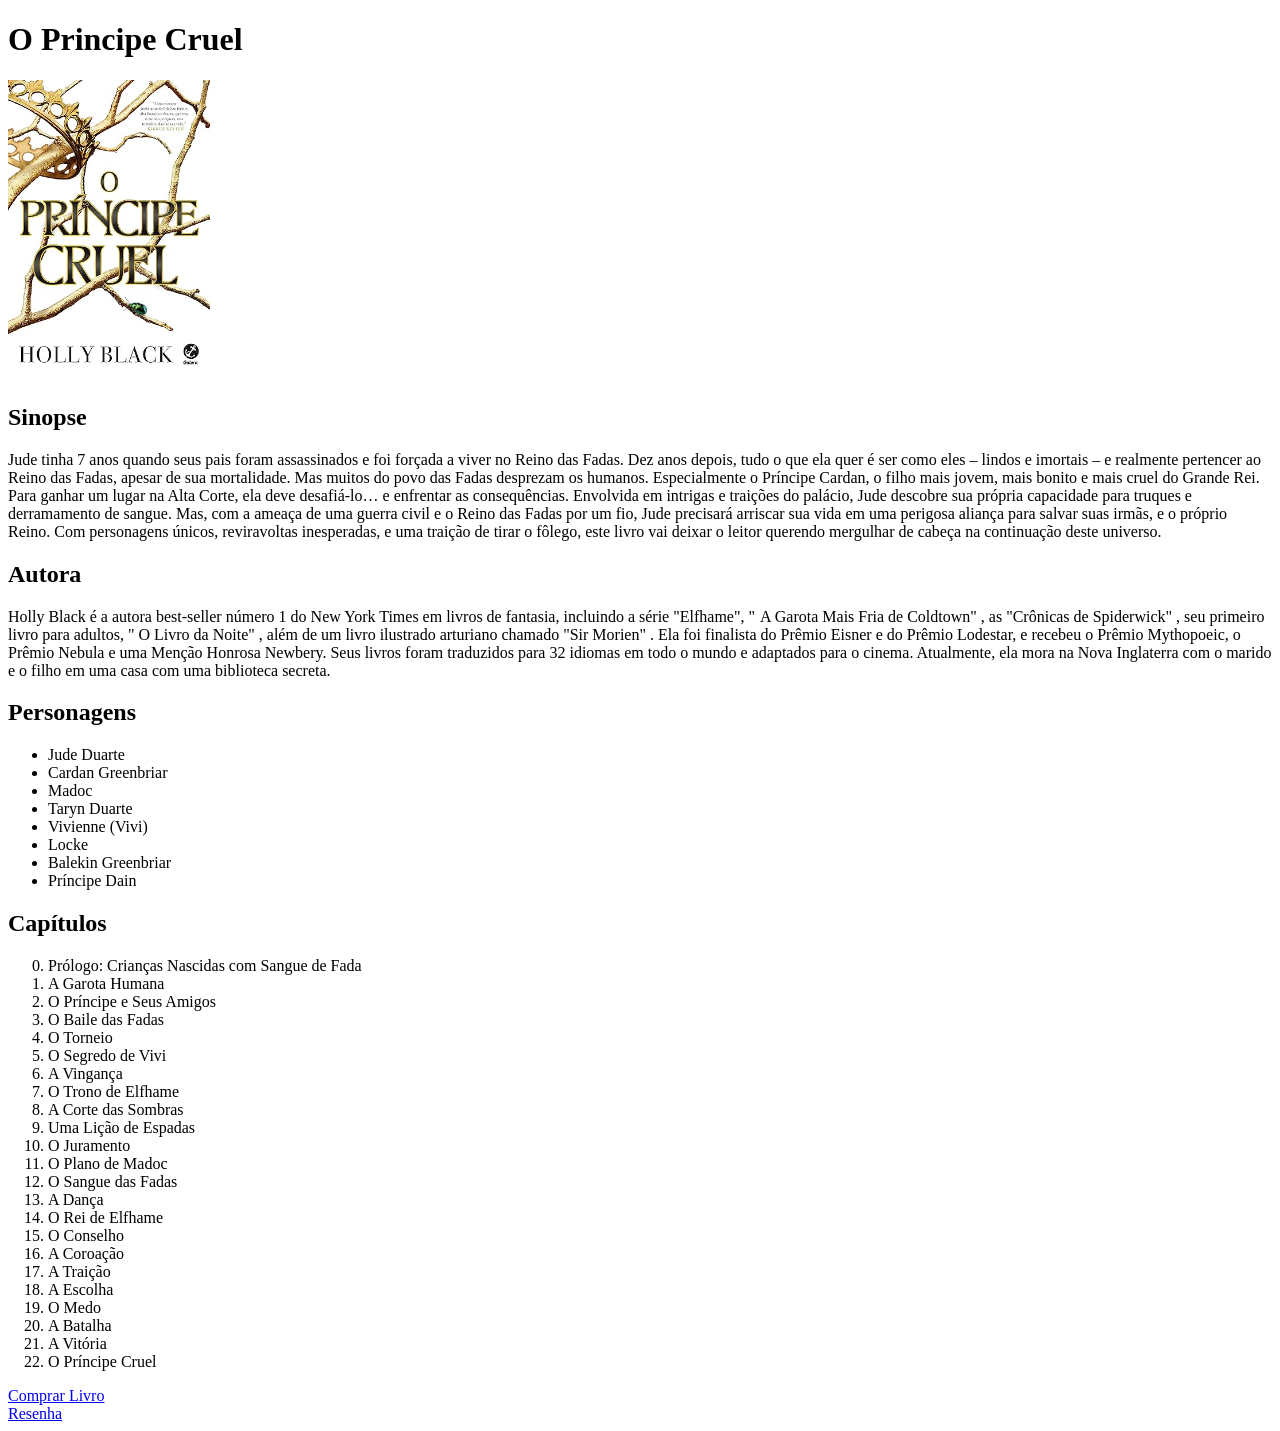
<file: index.html>
<!DOCTYPE html>
<html lang="pt-br">
<head>
    <meta charset="UTF-8">
    <meta name="viewport" content="width=device-width, initial-scale=1.0">
    <link rel="icon" href="icon.png">
    <title>Livro</title>
</head>
<body>  
    <h1>O Principe Cruel</h1> <!-- Titulo principal da página -->

    <img src="capa.jpg" alt="Capa do livro O Principe Cruel" height="300px">

    <section>
        <h2>Sinopse</h2>
        <p>Jude tinha 7 anos quando seus pais foram assassinados e foi forçada a viver no Reino das Fadas. Dez anos depois, tudo o que ela quer é ser como eles – lindos e imortais – e realmente pertencer ao Reino das Fadas, apesar de sua mortalidade.
            Mas muitos do povo das Fadas desprezam os humanos. Especialmente o Príncipe Cardan, o filho mais jovem, mais bonito e mais cruel do Grande Rei. Para ganhar um lugar na Alta Corte, ela deve desafiá-lo… e enfrentar as consequências.
            Envolvida em intrigas e traições do palácio, Jude descobre sua própria capacidade para truques e derramamento de sangue. Mas, com a ameaça de uma guerra civil e o Reino das Fadas por um fio, Jude precisará arriscar sua vida em uma perigosa aliança para salvar suas irmãs, e o próprio Reino.
            Com personagens únicos, reviravoltas inesperadas, e uma traição de tirar o fôlego, este  livro vai deixar o leitor querendo mergulhar de cabeça na continuação deste universo.
        </p>
    </section>
    
    <section>
        <h2>Autora</h2>
        <p>Holly Black é a autora best-seller número 1 do New York Times em livros de fantasia, 
           incluindo a série "Elfhame", "  A Garota Mais Fria de Coldtown" , as
           "Crônicas de Spiderwick" , seu primeiro livro para adultos, " O Livro da Noite" , 
           além de um livro ilustrado arturiano chamado "Sir Morien" . Ela foi finalista do Prêmio Eisner 
           e do Prêmio Lodestar, e recebeu o Prêmio Mythopoeic, o Prêmio Nebula e uma Menção Honrosa Newbery.
           Seus livros foram traduzidos para 32 idiomas em todo o mundo e adaptados para o cinema. Atualmente, 
           ela mora na Nova Inglaterra com o marido e o filho em uma casa com uma biblioteca secreta.</p>
    </section>

    <section>
        <h2>Personagens</h2>
        <ul>
            <li>Jude Duarte</li>
            <li>Cardan Greenbriar</li>
            <li>Madoc</li>
            <li>Taryn Duarte</li>
            <li>Vivienne (Vivi)</li>
            <li>Locke</li>
            <li>Balekin Greenbriar</li>
            <li>Príncipe Dain</li>
        </ul>
    </section>

    <section>
        <h2>Capítulos</h2>
        <ol start="0">
            <li>Prólogo: Crianças Nascidas com Sangue de Fada</li>
            <li>A Garota Humana</li>
            <li>O Príncipe e Seus Amigos</li>
            <li>O Baile das Fadas</li>
            <li>O Torneio</li>
            <li>O Segredo de Vivi</li>
            <li>A Vingança</li>
            <li>O Trono de Elfhame</li>
            <li>A Corte das Sombras</li>
            <li>Uma Lição de Espadas</li>
            <li>O Juramento</li>
            <li>O Plano de Madoc</li>
            <li>O Sangue das Fadas</li>
            <li>A Dança</li>
            <li>O Rei de Elfhame</li>
            <li>O Conselho</li>
            <li>A Coroação</li>
            <li>A Traição</li>
            <li>A Escolha</li>
            <li>O Medo</li>
            <li> A Batalha</li>
            <li>A Vitória</li>
            <li>O Príncipe Cruel</li>
        </ol>
    </section>
    
    <!-- Link externo (abre em nova aba) -->
    <a href="https://www.amazon.com.br/pr%C3%ADncipe-cruel-Vol-Povo-Ar/dp/850111555X" target="_blank">Comprar Livro</a> <br>
    
    <!-- Link interno -->
    <a href="Resenha.html" >Resenha</a>

</body>
</html>
</file>
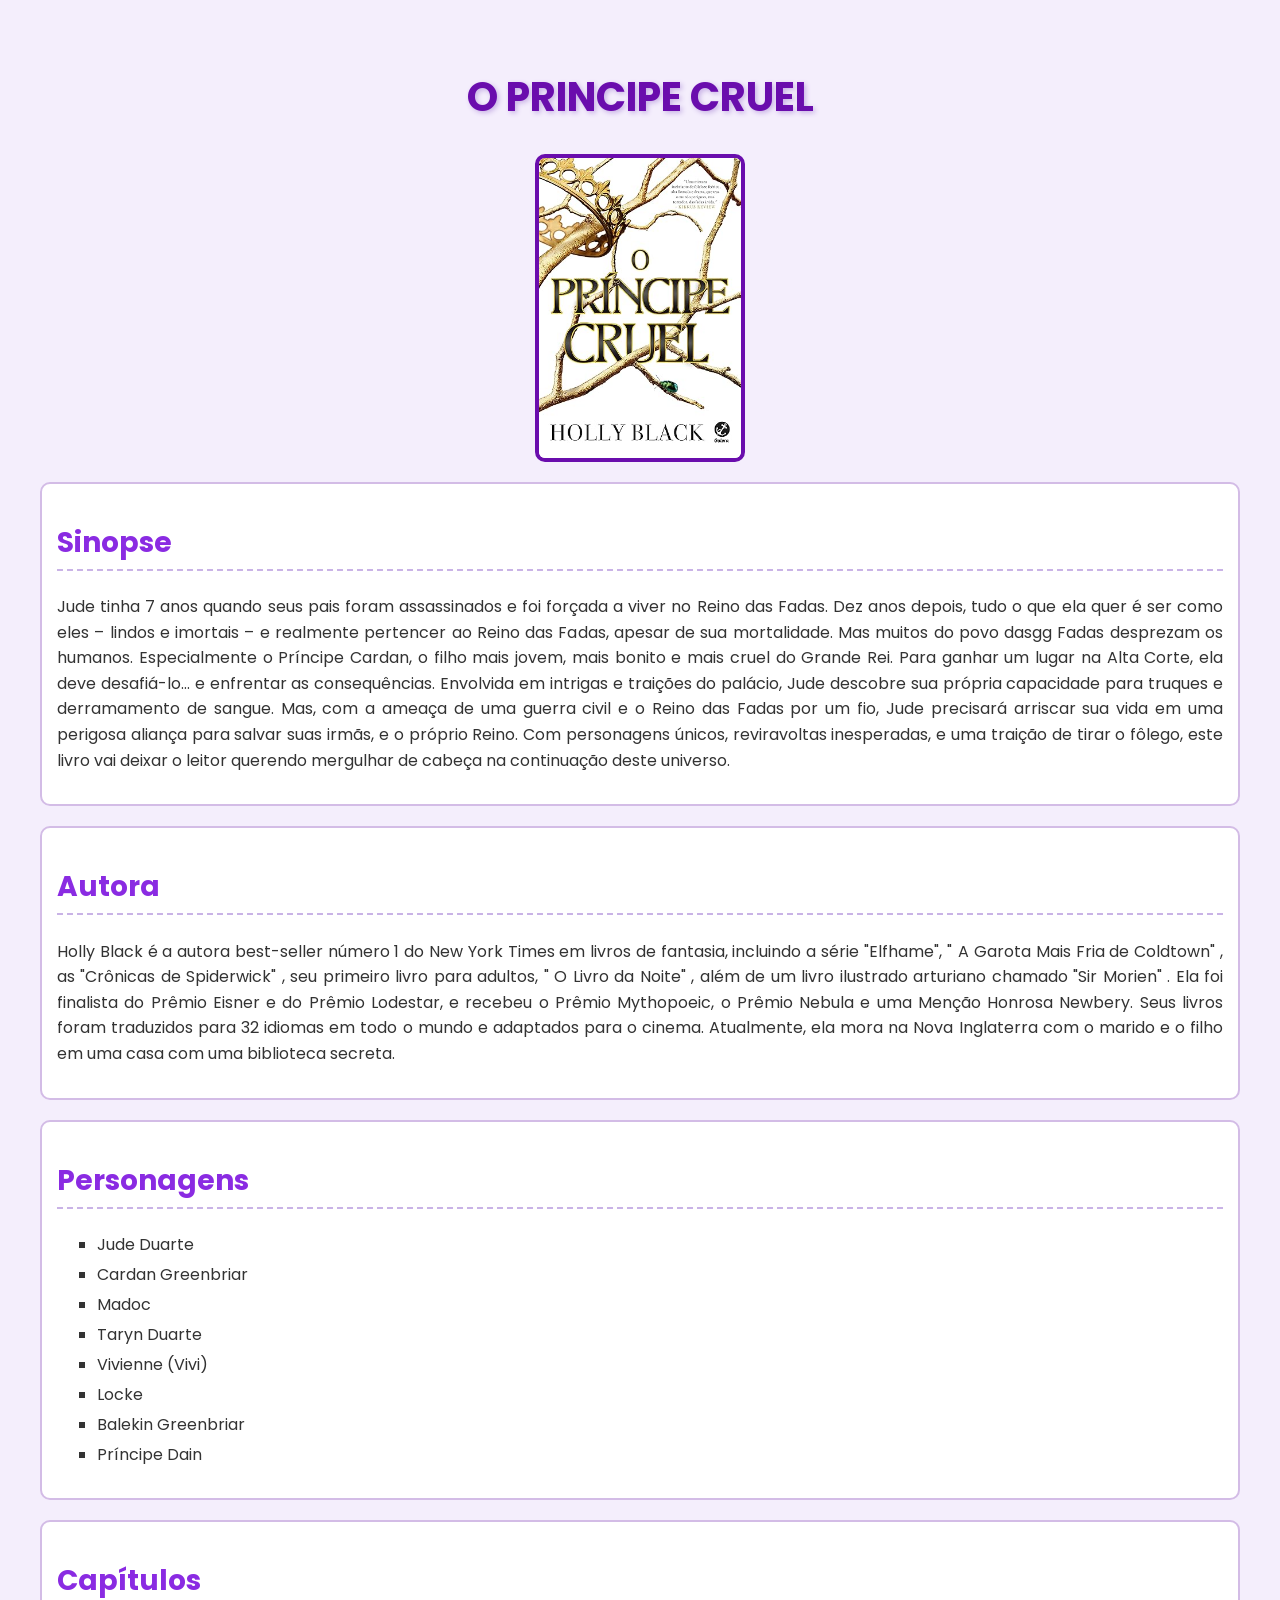
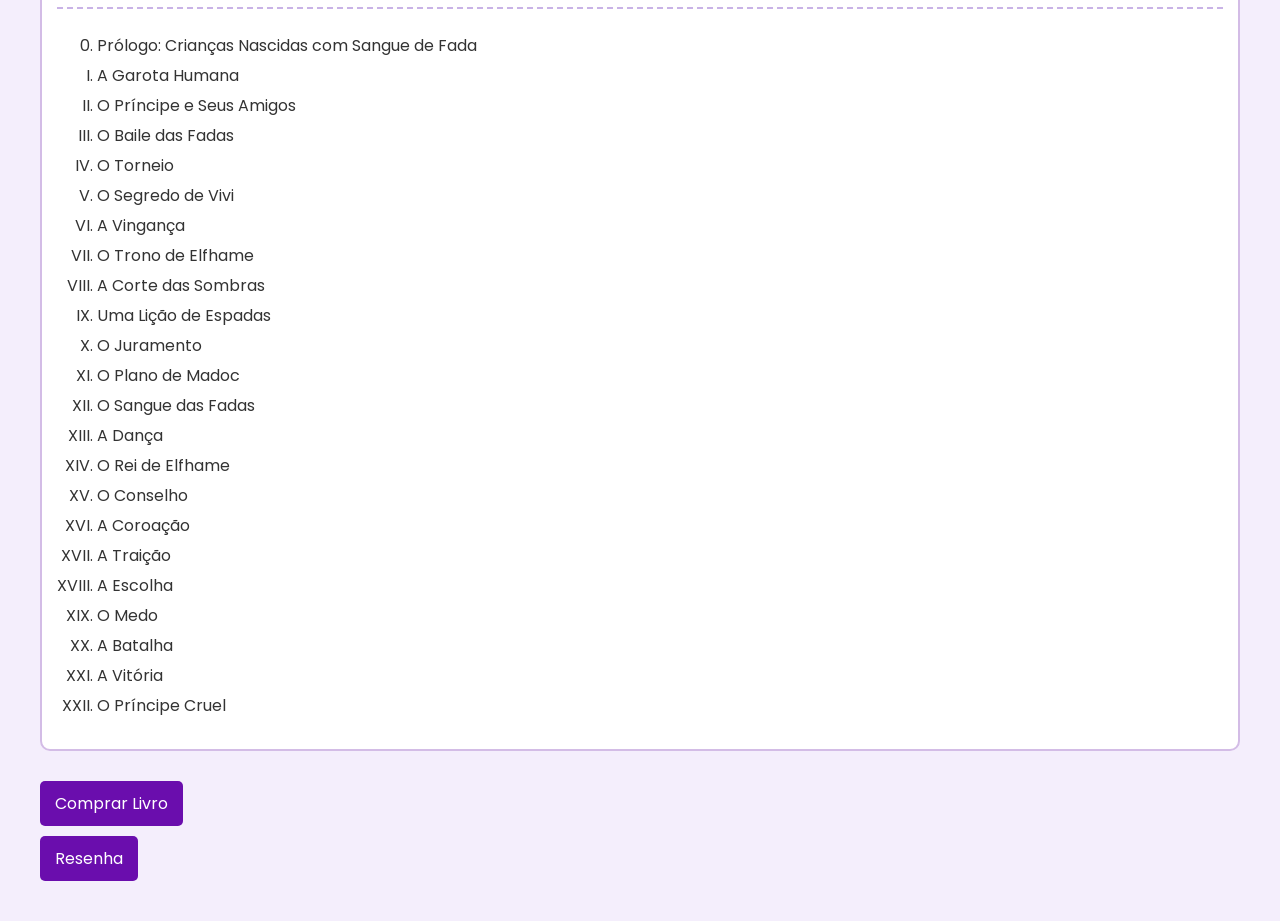
<file: AT_02/index.html>
<!DOCTYPE html>
<html lang="pt-br">
<head>
    <meta charset="UTF-8">
    <meta name="viewport" content="width=device-width, initial-scale=1.0">
    <link rel="icon" href="icon.png">
    <link rel="stylesheet" href="style.css">
    <title>Livro</title>
</head>
<body>  
    <h1 id="tituloPrincipal" >O Principe Cruel</h1> <!-- Titulo principal da página -->

    <img src="capa.jpg" alt="Capa do livro O Principe Cruel" height="300px">

    <section>
        <h2>Sinopse</h2>
        <p>Jude tinha 7 anos quando seus pais foram assassinados e foi forçada a viver no Reino das Fadas. Dez anos depois, tudo o que ela quer é ser como eles – lindos e imortais – e realmente pertencer ao Reino das Fadas, apesar de sua mortalidade.
            Mas muitos do povo dasgg Fadas desprezam os humanos. Especialmente o Príncipe Cardan, o filho mais jovem, mais bonito e mais cruel do Grande Rei. Para ganhar um lugar na Alta Corte, ela deve desafiá-lo… e enfrentar as consequências.
            Envolvida em intrigas e traições do palácio, Jude descobre sua própria capacidade para truques e derramamento de sangue. Mas, com a ameaça de uma guerra civil e o Reino das Fadas por um fio, Jude precisará arriscar sua vida em uma perigosa aliança para salvar suas irmãs, e o próprio Reino.
            Com personagens únicos, reviravoltas inesperadas, e uma traição de tirar o fôlego, este  livro vai deixar o leitor querendo mergulhar de cabeça na continuação deste universo.
        </p>
    </section>
    
    <section>
        <h2>Autora</h2>
        <p>Holly Black é a autora best-seller número 1 do New York Times em livros de fantasia, 
           incluindo a série "Elfhame", "  A Garota Mais Fria de Coldtown" , as
           "Crônicas de Spiderwick" , seu primeiro livro para adultos, " O Livro da Noite" , 
           além de um livro ilustrado arturiano chamado "Sir Morien" . Ela foi finalista do Prêmio Eisner 
           e do Prêmio Lodestar, e recebeu o Prêmio Mythopoeic, o Prêmio Nebula e uma Menção Honrosa Newbery.
           Seus livros foram traduzidos para 32 idiomas em todo o mundo e adaptados para o cinema. Atualmente, 
           ela mora na Nova Inglaterra com o marido e o filho em uma casa com uma biblioteca secreta.</p>
    </section>

    <section>
        <h2>Personagens</h2>
        <ul>
            <li>Jude Duarte</li>
            <li>Cardan Greenbriar</li>
            <li>Madoc</li>
            <li>Taryn Duarte</li>
            <li>Vivienne (Vivi)</li>
            <li>Locke</li>
            <li>Balekin Greenbriar</li>
            <li>Príncipe Dain</li>
        </ul>
    </section>

    <section>
        <h2>Capítulos</h2>
        <ol start="0">
            <li>Prólogo: Crianças Nascidas com Sangue de Fada</li>
            <li>A Garota Humana</li>
            <li>O Príncipe e Seus Amigos</li>
            <li>O Baile das Fadas</li>
            <li>O Torneio</li>
            <li>O Segredo de Vivi</li>
            <li>A Vingança</li>
            <li>O Trono de Elfhame</li>
            <li>A Corte das Sombras</li>
            <li>Uma Lição de Espadas</li>
            <li>O Juramento</li>
            <li>O Plano de Madoc</li>
            <li>O Sangue das Fadas</li>
            <li>A Dança</li>
            <li>O Rei de Elfhame</li>
            <li>O Conselho</li>
            <li>A Coroação</li>
            <li>A Traição</li>
            <li>A Escolha</li>
            <li>O Medo</li>
            <li> A Batalha</li>
            <li>A Vitória</li>
            <li>O Príncipe Cruel</li>
        </ol>
    </section>
    
    <!-- Link externo (abre em nova aba) -->
    <a href="https://www.amazon.com.br/pr%C3%ADncipe-cruel-Vol-Povo-Ar/dp/850111555X" target="_blank">Comprar Livro</a> <br>
    
    <!-- Link interno -->
    <a href="Resenha.html" >Resenha</a>

</body>
</html>
</file>
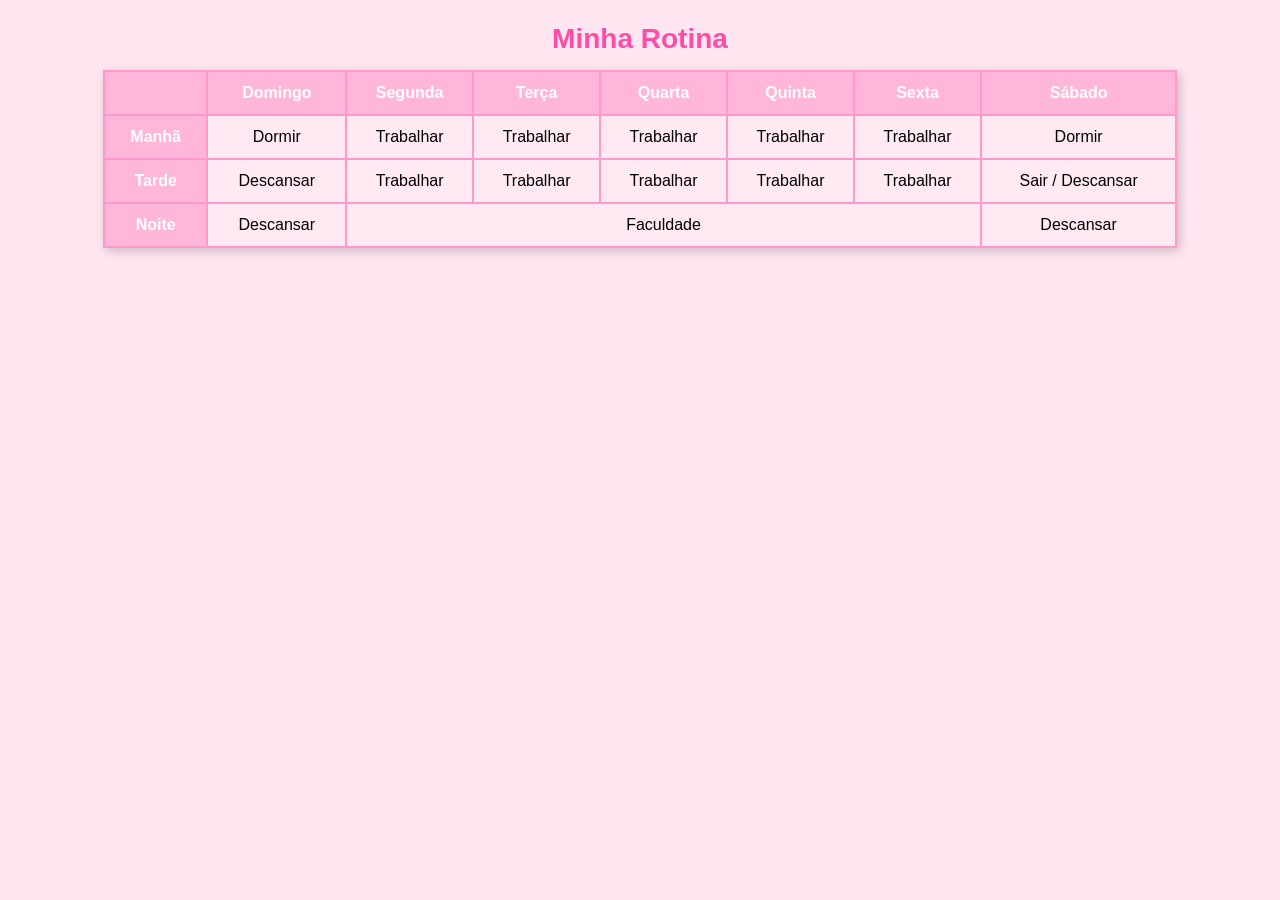
<file: AT_04/index.html>
<!DOCTYPE html>
<html lang="pt-br">
<head>
    <meta charset="UTF-8">
    <meta name="viewport" content="width=device-width, initial-scale=1.0">
    <title>Rotina</title>

    <style>

        body{
            font-family: Arial, sans-serif;
            background-color: #ffe6f0;
        }

        .tabela{
            border-collapse: collapse;
            width: 85%;
            margin: auto;
            text-align: center;
            background-color: #ffffff;
            box-shadow: 3px 3px 10px rgba(0,0,0,0.2);
        }

        .tabela th, .tabela td{
            border: 2px solid #ff99cc;
            padding: 12px;
        }

        .tabela caption{
            font-size: 28px;
            font-weight: bold;
            margin: 15px;
            color: #ff4ca6;
        }

        .tabela th{
            background-color: #ffb6d9;
            color: white;
        }

        .tabela td{
            background-color: #ffeaf4;
        }

    </style>
</head>
<body>

    <table class="tabela">

        <caption> Minha Rotina </caption>

        <tr>
            <th></th>
            <th>Domingo</th>
            <th>Segunda</th>
            <th>Terça</th>
            <th>Quarta</th>
            <th>Quinta</th>
            <th>Sexta</th>
            <th>Sábado</th>
        </tr>

        <tr>
            <th>Manhã</th>
            <td>Dormir</td>
            <td>Trabalhar</td>
            <td>Trabalhar</td>
            <td>Trabalhar</td>
            <td>Trabalhar</td>
            <td>Trabalhar</td>
            <td>Dormir</td>
        </tr>

        <tr>
            <th>Tarde</th>
            <td>Descansar</td>
            <td>Trabalhar</td>
            <td>Trabalhar</td>
            <td>Trabalhar</td>
            <td>Trabalhar</td>
            <td>Trabalhar</td>
            <td>Sair / Descansar</td>
        </tr>

        <tr>
            <th>Noite</th>
            <td>Descansar</td>
            <td colspan="5"> Faculdade </td>
            <td>Descansar</td>
        </tr>

    </table>

</body>
</html>
</file>
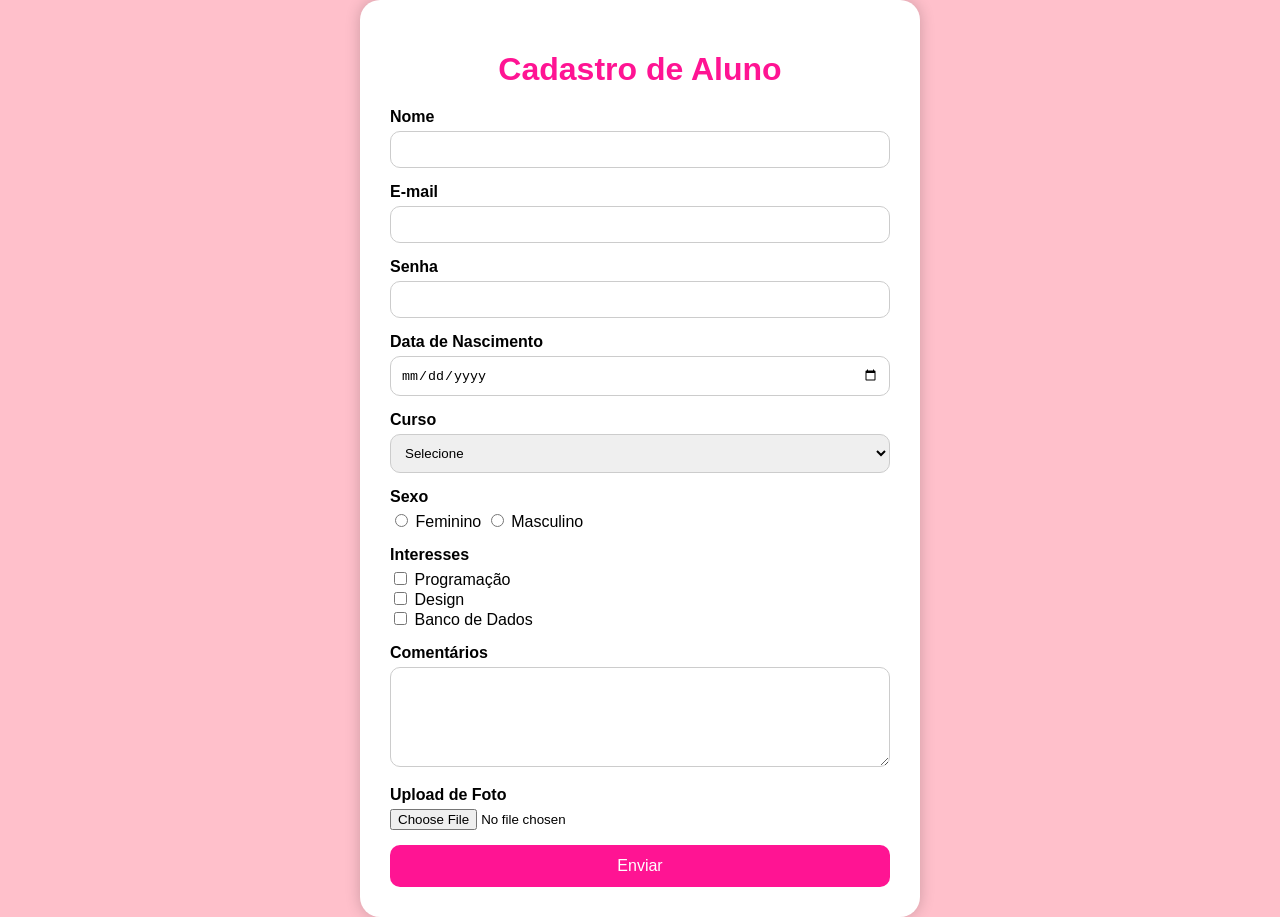
<file: AT_05/index.html>
<!DOCTYPE html>
<html lang="pt-BR">
<head>
<meta charset="UTF-8">
<meta name="viewport" content="width=device-width, initial-scale=1.0">
<title>Formulário</title>

<style>

body{
    margin: 0;
    font-family: Arial, sans-serif;
    background-color: #ffc0cb;
    display: flex;
    justify-content: center;
    align-items: center;
    min-height: 100vh;
}

.formulario{
    width: 500px;
    background-color: white;
    padding: 30px;
    border-radius: 20px;
    box-shadow: 0 0 15px rgba(0,0,0,0.2);
}

.titulo{
    text-align: center;
    color: deeppink;
    margin-bottom: 20px;
}

.campo{
    margin-bottom: 15px;
}

.rotulo{
    display: block;
    margin-bottom: 5px;
    font-weight: bold;
}

.input-texto{
    width: 100%;
    padding: 10px;
    border: 1px solid #ccc;
    border-radius: 10px;
    box-sizing: border-box;
}

.input-texto:focus{
    outline: none;
    border: 2px solid deeppink;
    box-shadow: 0 0 5px pink;
}

.area-texto{
    width: 100%;
    height: 100px;
    padding: 10px;
    border: 1px solid #ccc;
    border-radius: 10px;
    box-sizing: border-box;
    resize: vertical;
}

.area-texto:focus{
    outline: none;
    border: 2px solid deeppink;
    box-shadow: 0 0 5px pink;
}

.opcoes{
    margin-top: 5px;
}

.botao{
    width: 100%;
    padding: 12px;
    border: none;
    border-radius: 10px;
    background-color: deeppink;
    color: white;
    font-size: 16px;
    cursor: pointer;
    transition: 0.3s;
}

.botao:hover{
    background-color: hotpink;
}

@media(max-width:600px){
    .formulario{
        width: 90%;
    }
}

</style>

</head>
<body>

<div class="formulario">

    <h1 class="titulo">Cadastro de Aluno</h1>

    <form>

        <div class="campo">
            <label class="rotulo" for="nome">Nome</label>
            <input class="input-texto" type="text" id="nome" name="nome">
        </div>

        <div class="campo">
            <label class="rotulo" for="email">E-mail</label>
            <input class="input-texto" type="email" id="email" name="email">
        </div>

        <div class="campo">
            <label class="rotulo" for="senha">Senha</label>
            <input class="input-texto" type="password" id="senha" name="senha">
        </div>

        <div class="campo">
            <label class="rotulo" for="data">Data de Nascimento</label>
            <input class="input-texto" type="date" id="data" name="data">
        </div>

        <div class="campo">
            <label class="rotulo" for="curso">Curso</label>
            <select class="input-texto" id="curso" name="curso">
                <option>Selecione</option>
                <option>Análise e Desenvolvimento de Sistemas</option>
                <option>Engenharia de Software</option>
                <option>Ciência da Computação</option>
                <option>Sistemas de Informação</option>
            </select>
        </div>

        <div class="campo">
            <label class="rotulo">Sexo</label>

            <div class="opcoes">
                <input type="radio" id="feminino" name="sexo">
                <label for="feminino">Feminino</label>

                <input type="radio" id="masculino" name="sexo">
                <label for="masculino">Masculino</label>
            </div>
        </div>

        <div class="campo">
            <label class="rotulo">Interesses</label>

            <div class="opcoes">
                <input type="checkbox" id="programacao">
                <label for="programacao">Programação</label><br>

                <input type="checkbox" id="design">
                <label for="design">Design</label><br>

                <input type="checkbox" id="banco">
                <label for="banco">Banco de Dados</label>
            </div>
        </div>

        <div class="campo">
            <label class="rotulo" for="comentarios">Comentários</label>
            <textarea class="area-texto" id="comentarios" name="comentarios"></textarea>
        </div>

        <div class="campo">
            <label class="rotulo" for="foto">Upload de Foto</label>
            <input type="file" id="foto" name="foto">
        </div>

        <button class="botao" type="submit">Enviar</button>

    </form>

</div>

</body>
</html>
</file>
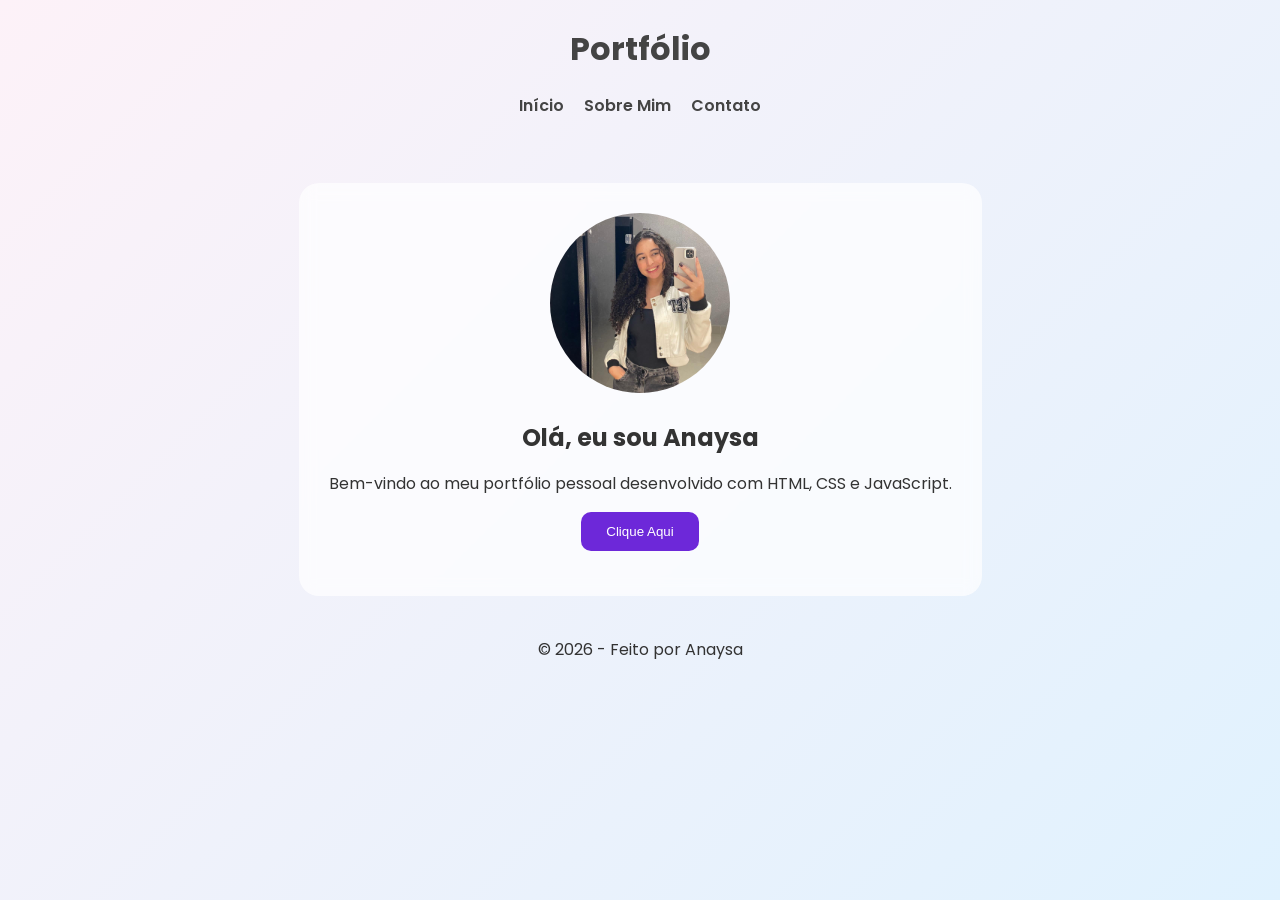
<file: Trabalho_Final/index.html>
<!DOCTYPE html>
<html lang="pt-br">
<head>
    <meta charset="UTF-8">
    <meta name="viewport" content="width=device-width, initial-scale=1.0">
    <title>Portfólio</title>
    <link rel="stylesheet" href="style.css">
</head>
<body>

<header>
    <h1>Portfólio</h1>

    <nav>
        <a href="index.html">Início</a>
        <a href="sobre.html">Sobre Mim</a>
        <a href="contato.html">Contato</a>
    </nav>
</header>

<main>

    <section class="apresentacao">
        <img src="img/perfil.jpeg" alt="Foto de Perfil">

        <h2>Olá, eu sou Anaysa</h2>

        <p>
            Bem-vindo ao meu portfólio pessoal desenvolvido com HTML, CSS e JavaScript.
        </p>

        <button onclick="mostrarMensagem()">
            Clique Aqui
        </button>

        <p id="mensagem"></p>
    </section>

</main>

<script src="script.js"></script>
<footer>
    <p>© 2026 - Feito por Anaysa</p>
</footer>

</body>
</html>
</file>
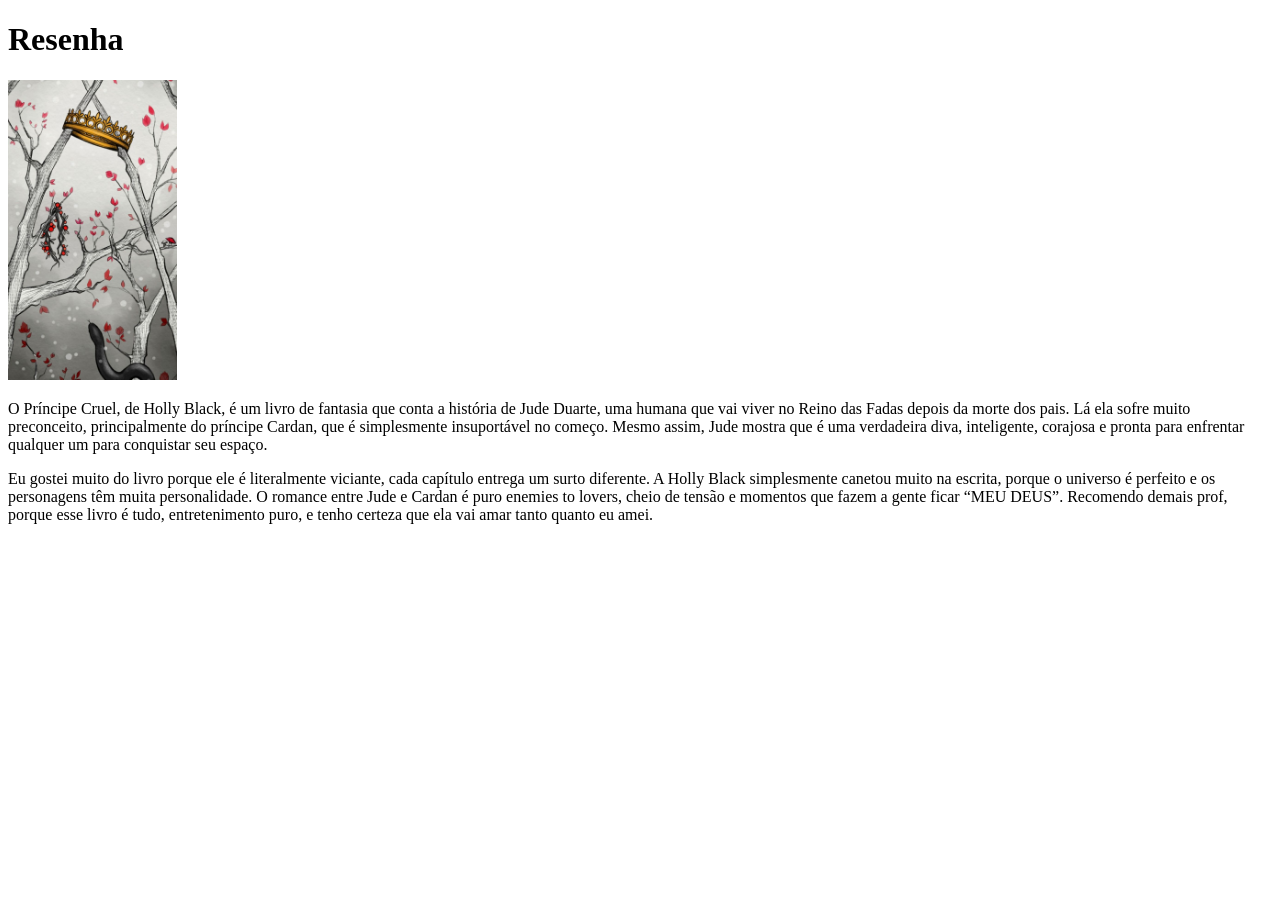
<file: Resenha.html>
<!DOCTYPE html>
<html lang="en">
<head>
    <meta charset="UTF-8">
    <meta name="viewport" content="width=device-width, initial-scale=1.0">
    <link rel="icon" href="escrever.png">
    <title>Resenha</title>
</head>
<body>
    <h1>Resenha</h1>

    <img src="imgResenha.jpg" alt="ilustração do livro" height="300px" >

    <p>O Príncipe Cruel, de Holly Black, é um livro de fantasia que conta a história de Jude Duarte, uma humana que vai viver no Reino das Fadas depois da morte dos pais. Lá ela sofre muito preconceito, principalmente do príncipe Cardan, que é simplesmente insuportável no começo. Mesmo assim, Jude mostra que é uma verdadeira diva, inteligente, corajosa e pronta para enfrentar qualquer um para conquistar seu espaço.</p>

    <p>Eu gostei muito do livro porque ele é literalmente viciante, cada capítulo entrega um surto diferente. A Holly Black simplesmente canetou muito na escrita, porque o universo é perfeito e os personagens têm muita personalidade. O romance entre Jude e Cardan é puro enemies to lovers, cheio de tensão e momentos que fazem a gente ficar “MEU DEUS”. Recomendo demais prof, porque esse livro é tudo, entretenimento puro, e tenho certeza que ela vai amar tanto quanto eu amei.</p>
    
</body>
</html>
</file>
<file: AT_02/style.css>
@import url('https://fonts.googleapis.com/css2?family=Poppins:wght@300;400;600&display=swap');

/*seletor por tag*/
body {
    background-color: #f4eefc;
    font-family: 'Poppins', sans-serif;
    margin: 20px;
    padding: 20px;
    color: #333;
}

/*seletor por id*/
#tituloPrincipal {
    color: #6a0dad;
    text-align: center;
    font-size: 40px;
    text-transform: uppercase;
    text-shadow: 2px 2px 5px #c9b3e6;
}


img {
    display: block;
    margin: 20px auto;
    border: 4px solid #6a0dad;
    border-radius: 10px;
}

section {
    background-color: white;
    padding: 15px;
    margin-bottom: 20px;

    /* Box Model */
    border: 2px solid #d3bce6;
    border-radius: 10px;
}

h2 {
    color: #8a2be2;
    font-size: 28px;
    border-bottom: 2px dashed #c9b3e6;
    padding-bottom: 5px;
}

p {
    text-align: justify;
    line-height: 1.6;
    font-size: 16px;
}

/* seletor por classe */
.destaque {
    color: darkred;
    font-weight: bold;
}


ul {
    list-style-type: square;
}

ol {
    list-style-type: upper-roman;
}

ul li,
ol li {
    margin: 5px 0;
}


a {
    display: inline-block;
    margin-top: 10px;
    text-decoration: none;
    color: white;
    background-color: #6a0dad;
    padding: 10px 15px;
    border-radius: 5px;
}

a:hover {
    background-color: #8a2be2;
    transform: scale(1.05);
}
</file>
<file: Trabalho_Final/style.css>
@import url('https://fonts.googleapis.com/css2?family=Poppins:wght@300;400;600&display=swap');

*{
    margin: 0;
    padding: 0;
    box-sizing: border-box;
}

body{
    font-family: 'Poppins', sans-serif;
    min-height: 100vh;
    text-align: center;
    background: linear-gradient(135deg,#fdf2f8,#e0f2fe);
    color: #333;
}

header{
    padding: 25px;
}

h1{
    margin-bottom: 20px;
    color: #444;
}

nav{
    display: flex;
    justify-content: center;
    gap: 20px;
    flex-wrap: wrap;
}

nav a{
    text-decoration: none;
    color: #444;
    font-weight: 600;
    transition: 0.3s;
}

nav a:hover{
    color: #6d28d9;
}

main{
    display: flex;
    justify-content: center;
    align-items: center;
    padding: 40px 20px;
}

.apresentacao,
.conteudo{
    max-width: 700px;
    background: rgba(255,255,255,0.7);
    backdrop-filter: blur(8px);
    padding: 30px;
    border-radius: 20px;
    animation: aparecer 1.2s ease;
}

img{
    width: 180px;
    height: 180px;
    border-radius: 50%;
    object-fit: cover;
    margin-bottom: 20px;
}

h2{
    margin-bottom: 15px;
}

p{
    margin-bottom: 15px;
    line-height: 1.7;
}

button{
    padding: 12px 25px;
    border: none;
    border-radius: 10px;
    cursor: pointer;
    background-color: #6d28d9;
    color: white;
    transition: 0.3s;
}

button:hover{
    transform: scale(1.05);
}

.link{
    display: block;
    margin: 15px 0;
    text-decoration: none;
    color: #6d28d9;
    font-size: 18px;
    transition: 0.3s;
}

.link:hover{
    transform: translateY(-3px);
}

#mensagem{
    margin-top: 15px;
    font-weight: 600;
}

.projeto{
    margin-top: 40px;
    padding-top: 30px;
    border-top: 1px solid rgba(0,0,0,0.1);
}

.carrossel{
    margin-top: 20px;
    display: flex;
    align-items: center;
    justify-content: center;
    gap: 15px;
}

.carrossel img{
    width: 100%;
    max-width: 500px;
    height: 300px;
    object-fit: cover;
    border-radius: 15px;
}

.btn{
    width: 30px;
    border: none;
    border-radius: 50%;
    cursor: pointer;
    font-size: 20px;
}

.btn:hover{
    transform: scale(1.1);
}

@keyframes aparecer{
    from{
        opacity: 0;
        transform: translateY(30px);
    }
    to{
        opacity: 1;
        transform: translateY(0);
    }
}

@media(max-width:768px){

    nav{
        flex-direction: column;
        gap: 10px;
    }

    .apresentacao,
    .conteudo{
        width: 100%;
    }

    img{
        width: 140px;
        height: 140px;
    }
}
</file>
